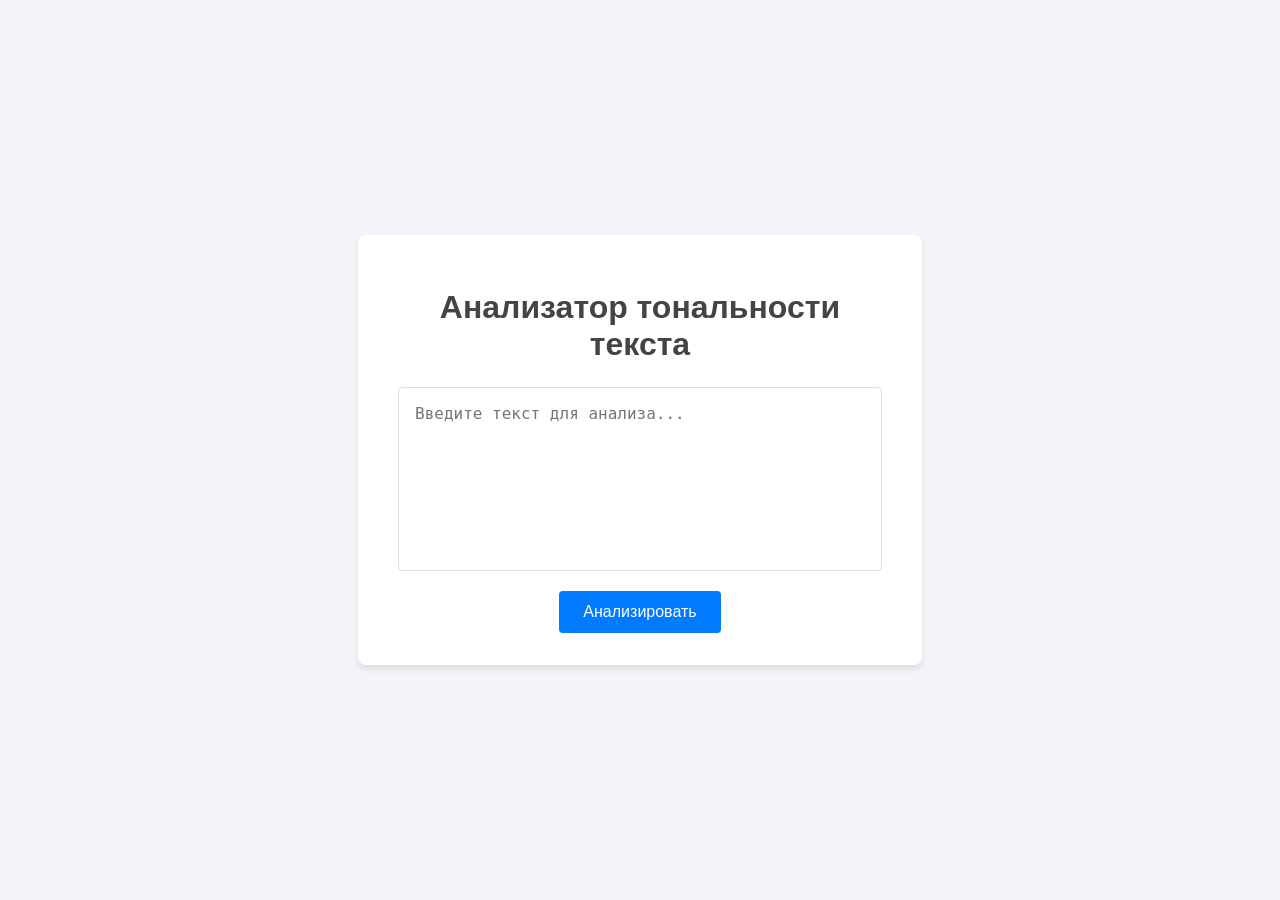
<file: my_proj/frontend/index.html>
<!DOCTYPE html>
<html lang="ru">
<head>
    <meta charset="UTF-8">
    <meta name="viewport" content="width=device-width, initial-scale=1.0">
    <title>Анализатор тональности текста</title>
    <link rel="stylesheet" href="styles.css">
</head>
<body>
    <div class="container">
        <h1>Анализатор тональности текста</h1>
        <textarea id="textInput" placeholder="Введите текст для анализа..."></textarea>
        <button id="analyzeButton">Анализировать</button>
        <div id="result" class="result">
            <h2>Результат:</h2>
            <p id="sentiment"></p>
        </div>
    </div>
    <script src="script.js"></script>
</body>
</html>
</file>
<file: my_proj/frontend/styles.css>
body {
    font-family: Arial, sans-serif;
    background-color: #f4f4f9;
    color: #333;
    display: flex;
    justify-content: center;
    align-items: center;
    height: 100vh;
    margin: 0;
}

.container {
    background-color: #fff;
    padding: 2rem;
    border-radius: 8px;
    box-shadow: 0 4px 6px rgba(0, 0, 0, 0.1);
    width: 90%;
    max-width: 500px;
    text-align: center;
}

h1 {
    margin-bottom: 1.5rem;
    font-size: 2rem;
    color: #444;
}

textarea {
    width: 90%;
    height: 150px;
    padding: 1rem;
    border: 1px solid #ddd;
    border-radius: 4px;
    font-size: 1rem;
    margin-bottom: 1rem;
    resize: none;
}

button {
    background-color: #007bff;
    color: #fff;
    border: none;
    padding: 0.75rem 1.5rem;
    border-radius: 4px;
    font-size: 1rem;
    cursor: pointer;
    transition: background-color 0.3s ease;
}

button:hover {
    background-color: #0056b3;
}

.result {
    margin-top: 1.5rem;
    padding: 1rem;
    background-color: #f8f9fa;
    border-radius: 4px;
    display: none;
}

.result h2 {
    margin-bottom: 0.5rem;
    font-size: 1.5rem;
    color: #444;
}

#sentiment {
    font-size: 1.2rem;
    font-weight: bold;
}
</file>
